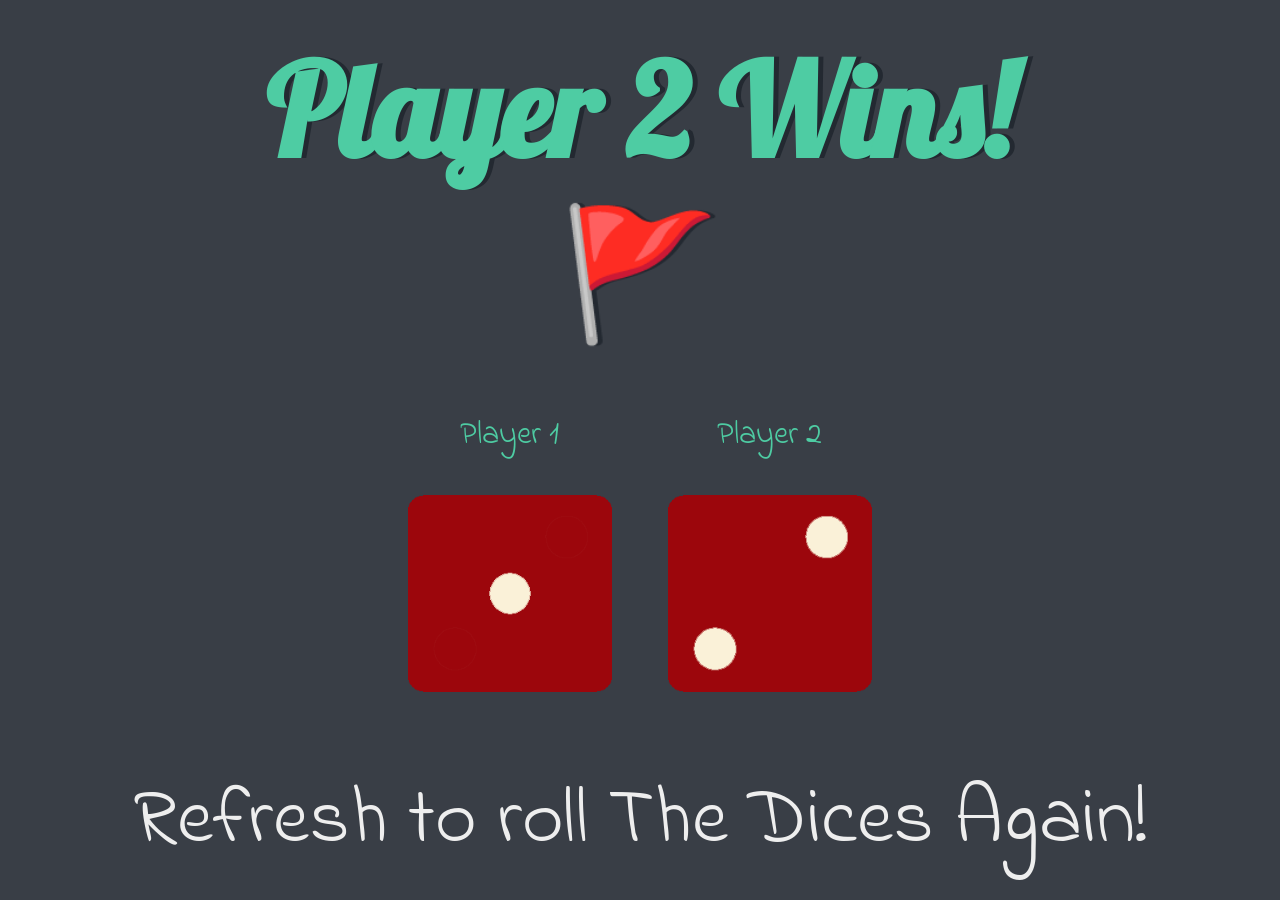
<file: index.html>
<!DOCTYPE html>
<html lang="en" dir="ltr">
  <head>
    <meta charset="utf-8">
    <title>Dicee</title>
    <link rel="stylesheet" href="styles.css">
    <link href="https://fonts.googleapis.com/css?family=Indie+Flower|Lobster" rel="stylesheet">

  </head>
  <body>

    <div class="container">
      <h1>Refresh Me</h1>

      <div class="dice">
        <p>Player 1</p>
        <img class="img1" src="images/dice6.png">
      </div>

      <div class="dice">
        <p>Player 2</p>
        <img class="img2" src="images/dice6.png">
      </div>

    </div>

   <script src="index.js" charset="utf-8"></script>

   </script>
  </body>

  <footer>
    Refresh to roll The Dices Again!
  </footer>
</html>
</file>
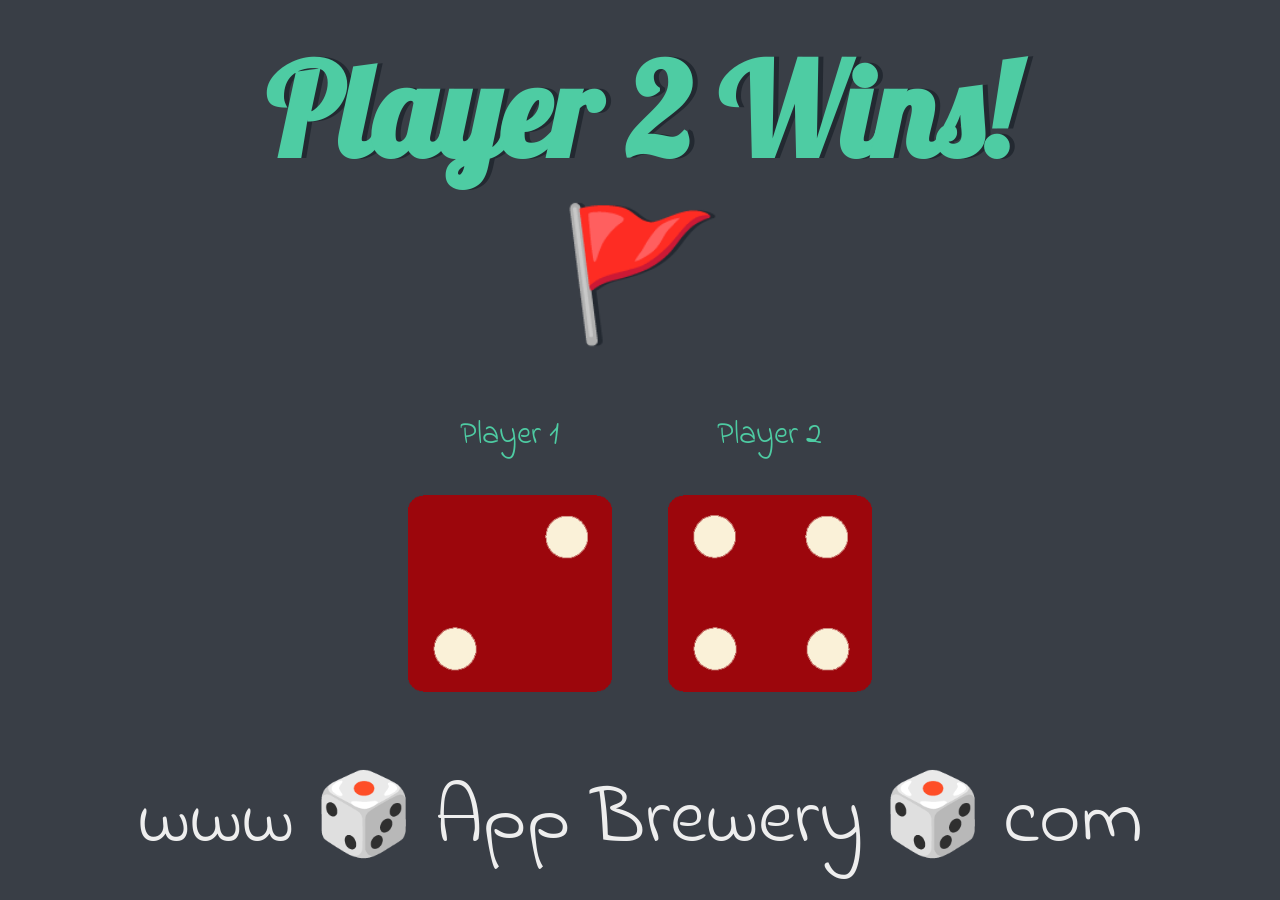
<file: dicee.html>
<!DOCTYPE html>
<html lang="en" dir="ltr">
  <head>
    <meta charset="utf-8">
    <title>Dicee</title>
    <link rel="stylesheet" href="styles.css">
    <link href="https://fonts.googleapis.com/css?family=Indie+Flower|Lobster" rel="stylesheet">

  </head>
  <body>

    <div class="container">
      <h1>Refresh Me</h1>

      <div class="dice">
        <p>Player 1</p>
        <img class="img1" src="images/dice6.png">
      </div>

      <div class="dice">
        <p>Player 2</p>
        <img class="img2" src="images/dice6.png">
      </div>

    </div>

   <script src="index.js" charset="utf-8"></script>

   </script>
  </body>

  <footer>
    www 🎲 App Brewery 🎲 com
  </footer>
</html>
</file>
<file: styles.css>
.container {
  width: 70%;
  margin: auto;
  text-align: center;
}

.dice {
  text-align: center;
  display: inline-block;

}

body {
  background-color: #393E46;
}

h1 {
  margin: 30px;
  font-family: 'Lobster', cursive;
  text-shadow: 5px 0 #232931;
  font-size: 8rem;
  color: #4ECCA3;
}

p {
  font-size: 2rem;
  color: #4ECCA3;
  font-family: 'Indie Flower', cursive;
}

img {
  width: 80%;
}

footer {
  margin-top: 5%;
  color: #EEEEEE;
  text-align: center;
  font-family: 'Indie Flower', cursive;
  font-size:5rem;

}
</file>
